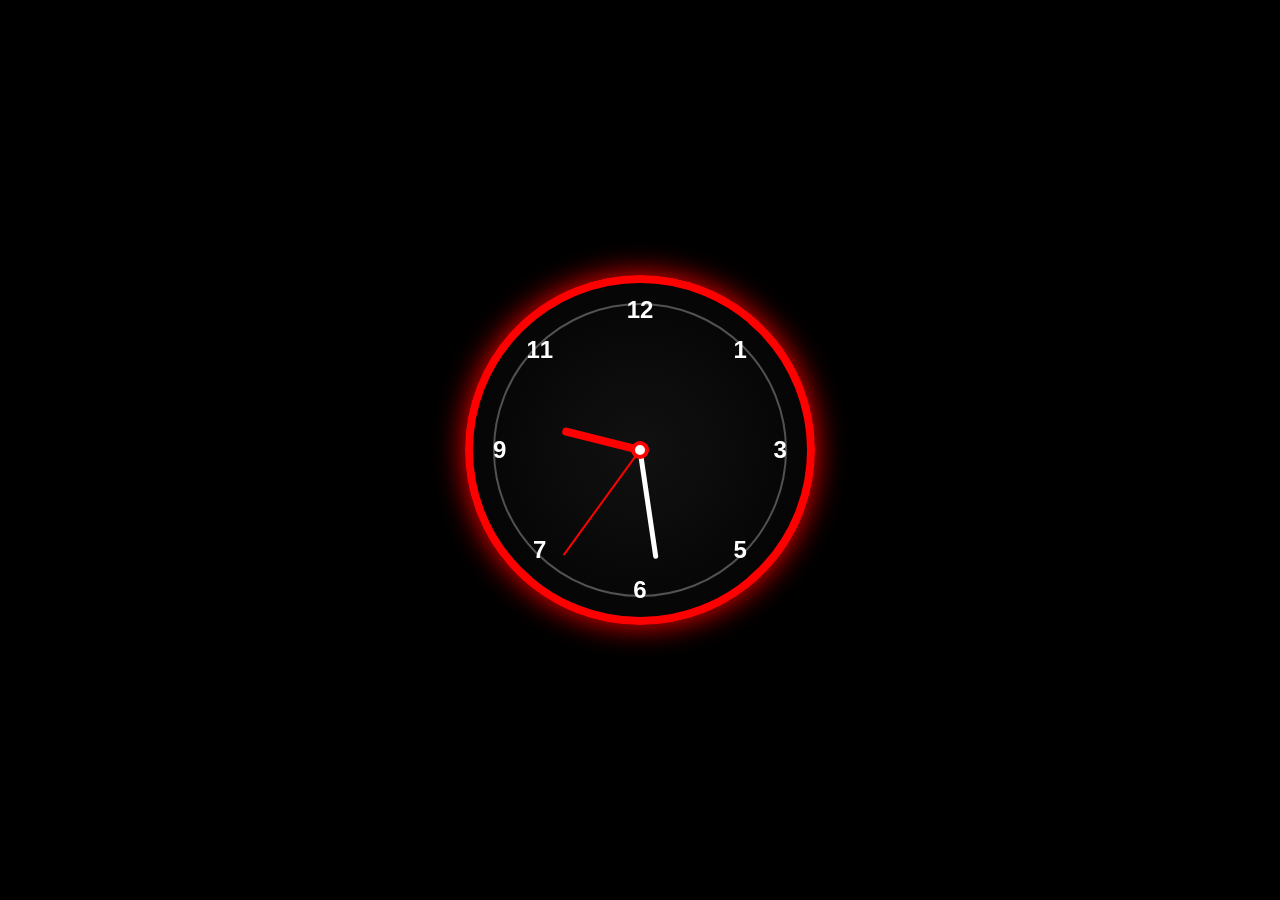
<file: project/src/program.html>
<!DOCTYPE html>
<html lang="en">
<head>
<meta charset="UTF-8">
<meta name="viewport" content="width=device-width, initial-scale=1.0">
<title>Spider Clock</title>

<style>
*{
    margin:0;
    padding:0;
    box-sizing:border-box;
}

body{
    display:flex;
    justify-content:center;
    align-items:center;
    height:100vh;
    background:#000;
    font-family:Arial,sans-serif;
}

.clock{
    width:350px;
    height:350px;
    border:8px solid red;
    border-radius:50%;
    position:relative;
    background:radial-gradient(circle,#111,#000);
    box-shadow:0 0 30px red;
}

/* Spider Web */
.clock::before{
    content:"";
    position:absolute;
    inset:20px;
    border-radius:50%;
    border:2px solid rgba(255,255,255,.3);
}

.number{
    position:absolute;
    color:white;
    font-size:24px;
    font-weight:bold;
    transform:translate(-50%,-50%);
}

.hand{
    position:absolute;
    bottom:50%;
    left:50%;
    transform-origin:bottom;
    transform:translateX(-50%);
    border-radius:10px;
}

.hour{
    width:8px;
    height:80px;
    background:red;
}

.minute{
    width:5px;
    height:110px;
    background:white;
}

.second{
    width:2px;
    height:130px;
    background:red;
}

.center{
    width:18px;
    height:18px;
    background:white;
    border:4px solid red;
    border-radius:50%;
    position:absolute;
    top:50%;
    left:50%;
    transform:translate(-50%,-50%);
}
</style>
</head>

<body>

<div class="clock">

<div class="number" style="top:8%;left:50%;">12</div>
<div class="number" style="top:20%;left:80%;">1</div>
<div class="number" style="top:50%;left:92%;">3</div>
<div class="number" style="top:80%;left:80%;">5</div>
<div class="number" style="top:92%;left:50%;">6</div>
<div class="number" style="top:80%;left:20%;">7</div>
<div class="number" style="top:50%;left:8%;">9</div>
<div class="number" style="top:20%;left:20%;">11</div>

<div class="hand hour" id="hour"></div>
<div class="hand minute" id="minute"></div>
<div class="hand second" id="second"></div>

<div class="center"></div>

</div>

<script>

function updateClock(){

const now=new Date();

const sec=now.getSeconds();
const min=now.getMinutes();
const hr=now.getHours();

const secDeg=sec*6;
const minDeg=min*6+sec*0.1;
const hrDeg=(hr%12)*30+min*0.5;

document.getElementById("second").style.transform=
`translateX(-50%) rotate(${secDeg}deg)`;

document.getElementById("minute").style.transform=
`translateX(-50%) rotate(${minDeg}deg)`;

document.getElementById("hour").style.transform=
`translateX(-50%) rotate(${hrDeg}deg)`;

}

setInterval(updateClock,1000);
updateClock();

</script>

</body>
</html>
</file>
